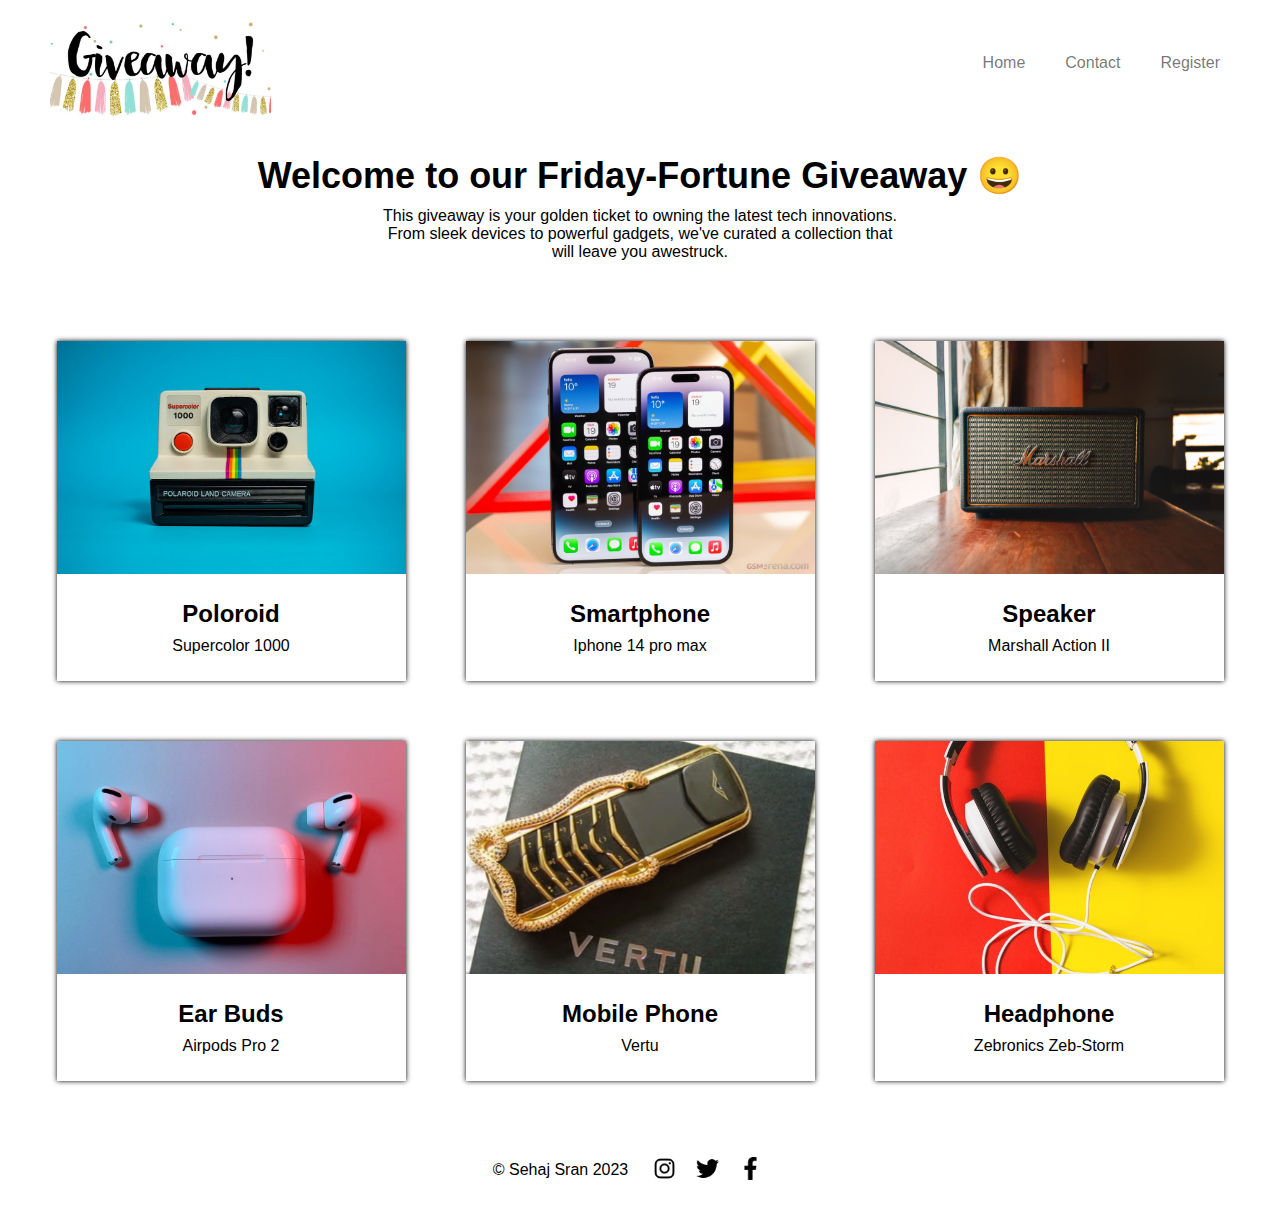
<file: index.html>
<!DOCTYPE html>
<html lang="en">
<head>
    <meta charset="UTF-8">
    <meta name="viewport" content="width=device-width, initial-scale=1.0">
    <title>Home</title>

    <link rel="stylesheet" href="style.css">
</head>
<body>
    <header>
        <div class="giveaway-image">
            <img src="img/giveaway-image.jpg" alt="giveaway-image">

        </div>
        
        <div class="nav-parent">
            <nav>
                <a href="index.html">Home</a>
                <a href="contact.html">Contact</a>
                <a href="register.html">Register</a>
                <!-- <a href="login.html">Login</a> -->
            </nav>
        </div>
    </header>

    <div class="info-about-giveaway">
        <h1>Welcome to our Friday-Fortune Giveaway &#x1F600</h1>
        <p>This giveaway is your golden ticket to owning the latest tech innovations. From sleek devices to powerful gadgets, we've curated a collection that will leave you awestruck.</p>
    </div>

    <div class="parent-container">
        <div class="child-1">
            <div class="product">
                <img src="img/poloroid.jpg" alt="">
                <h2>Poloroid</h2>
                <h3>Supercolor 1000</h3>
            </div>
            <div class="product">
                <img src="img/iphone.jpg" alt="">
                <h2>Smartphone</h2>
                <h3>Iphone 14 pro max</h3>
            </div>
            <div class="product">
                <img src="img/marshall.jpg" alt="">
                <h2>Speaker</h2>
                <h3>Marshall Action II</h3>
            </div>
        </div>

        <div class="child-2">
            <div class="product">
                <img src="img/airpods.jpg" alt="">
                <h2>Ear Buds</h2>
                <h3>Airpods Pro 2</h3>
            </div>
            <div class="product">
                <img src="img/virtu.jpg" alt="">
                <h2>Mobile Phone</h2>
                <h3>Vertu</h3>
            </div>
            <div class="product">
                <img src="img/headphone.jpg" alt="">
                <h2>Headphone</h2>
                <h3>Zebronics Zeb-Storm</h3>
            </div>
        </div>
    </div>

    <footer>
        <div class="copyright">
            &copy; Sehaj Sran 2023
        </div>
        <div class="socials">
            <a href="https://www.instagram.com/velevetxcanyon/" target="_blank">
                <img src="img/socials/5335781_camera_instagram_social media_instagram logo_icon.png" alt="">
            </a>
            
            <a href="https://twitter.com/velevetcanyon" target="_blank">
                <img src="img/socials/5305170_bird_social media_social network_tweet_twitter_icon.png" alt="">
            </a>
            
            <a href="">
                <img src="img/socials/5305153_fb_facebook_facebook logo_icon.png" alt="">
            </a>
            
        </div>
    </footer>


</body>
</html>
</file>
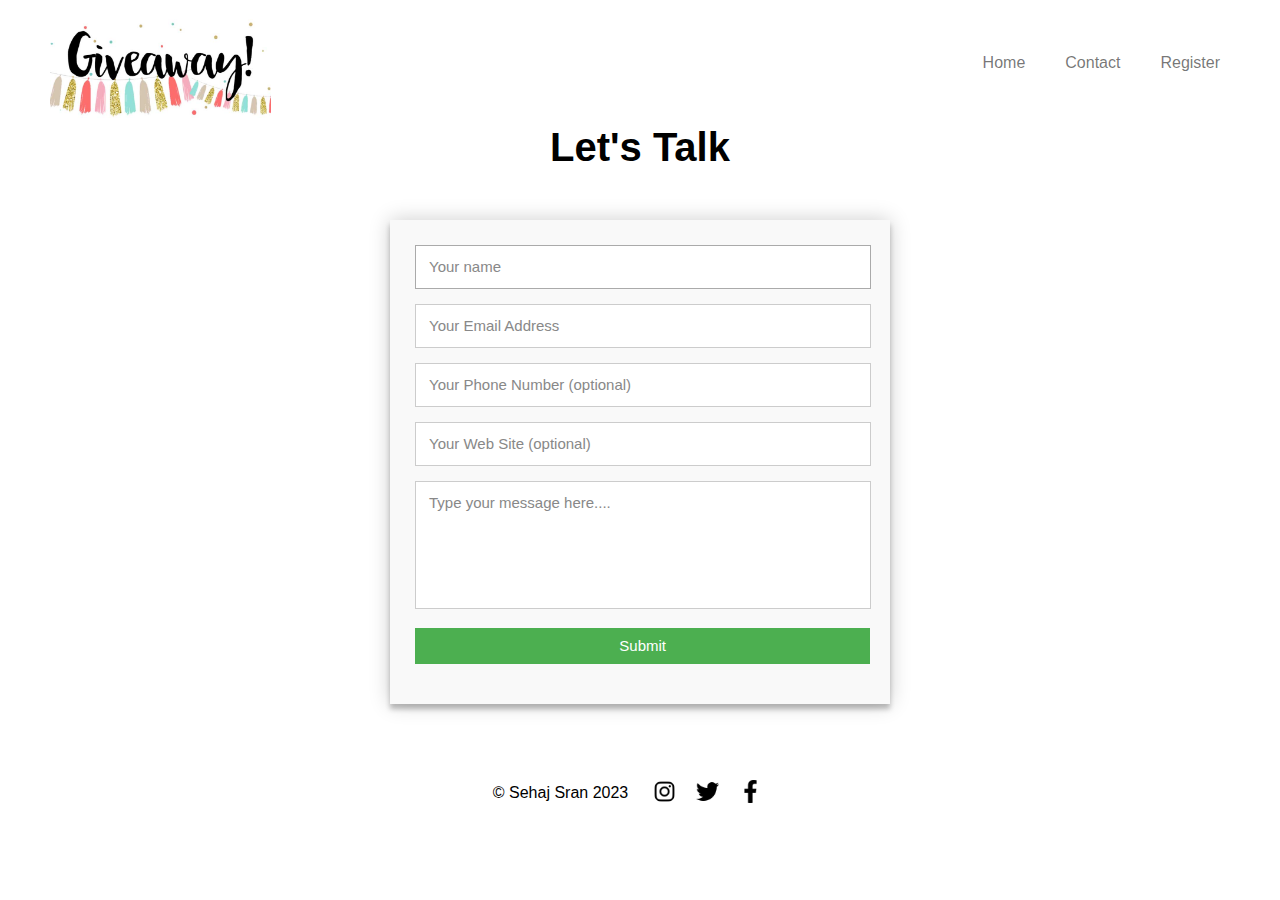
<file: contact.html>
<!DOCTYPE html>
<html lang="en">
<head>
    <meta charset="UTF-8">
    <meta http-equiv="X-UA-Compatible" content="IE=edge">
    <meta name="viewport" content="width=device-width, initial-scale=1.0">
    <title>Contact</title>

    <link rel="stylesheet" href="style.css">

</head>
<body>
    <header>
        <div class="giveaway-image">
            <img src="img/giveaway-image.jpg" alt="giveaway-image">

        </div>
        
        <div class="nav-parent">
            <nav>
                <a href="index.html">Home</a>
                <a href="contact.html">Contact</a>
                <a href="register.html">Register</a>
                <!-- <a href="login.html">Login</a> -->
            </nav>
        </div>
    </header>


    <div class="contact-page">

        <div class="parent-of-contact-and-dot">
            <div class="contact-square-dot"></div>

            <h2 id="contact-main-heading">Let's Talk</h2>
        </div>

        <div class="container">  
            <form id="contact" action="">
              <fieldset>
                <input placeholder="Your name" type="text" tabindex="1" required autofocus name="name">
              </fieldset>
              <fieldset>
                <input placeholder="Your Email Address" type="email" tabindex="2" required name="email">
              </fieldset>
              <fieldset>
                <input placeholder="Your Phone Number (optional)" type="tel" tabindex="3" name="tel">
              </fieldset>
              <fieldset>
                <input placeholder="Your Web Site (optional)" type="url" tabindex="4" name="web_url">
              </fieldset>
              <fieldset>
                <textarea placeholder="Type your message here...." tabindex="5" required name="message"></textarea>
              </fieldset>
              <fieldset>
                <button name="submit" type="submit" id="contact-submit" data-submit="...Sending">Submit</button>
              </fieldset>
            </form>
          </div>
        
    </div>

    <footer>
        <div class="copyright">
            &copy; Sehaj Sran 2023
        </div>
        <div class="socials">
            <a href="https://www.instagram.com/velevetxcanyon/" target="_blank">
                <img src="img/socials/5335781_camera_instagram_social media_instagram logo_icon.png" alt="">
            </a>
            
            <a href="https://twitter.com/velevetcanyon" target="_blank">
                <img src="img/socials/5305170_bird_social media_social network_tweet_twitter_icon.png" alt="">
            </a>
            
            <a href="">
                <img src="img/socials/5305153_fb_facebook_facebook logo_icon.png" alt="">
            </a>
            
        </div>
    </footer>


</body>
</html>
</file>
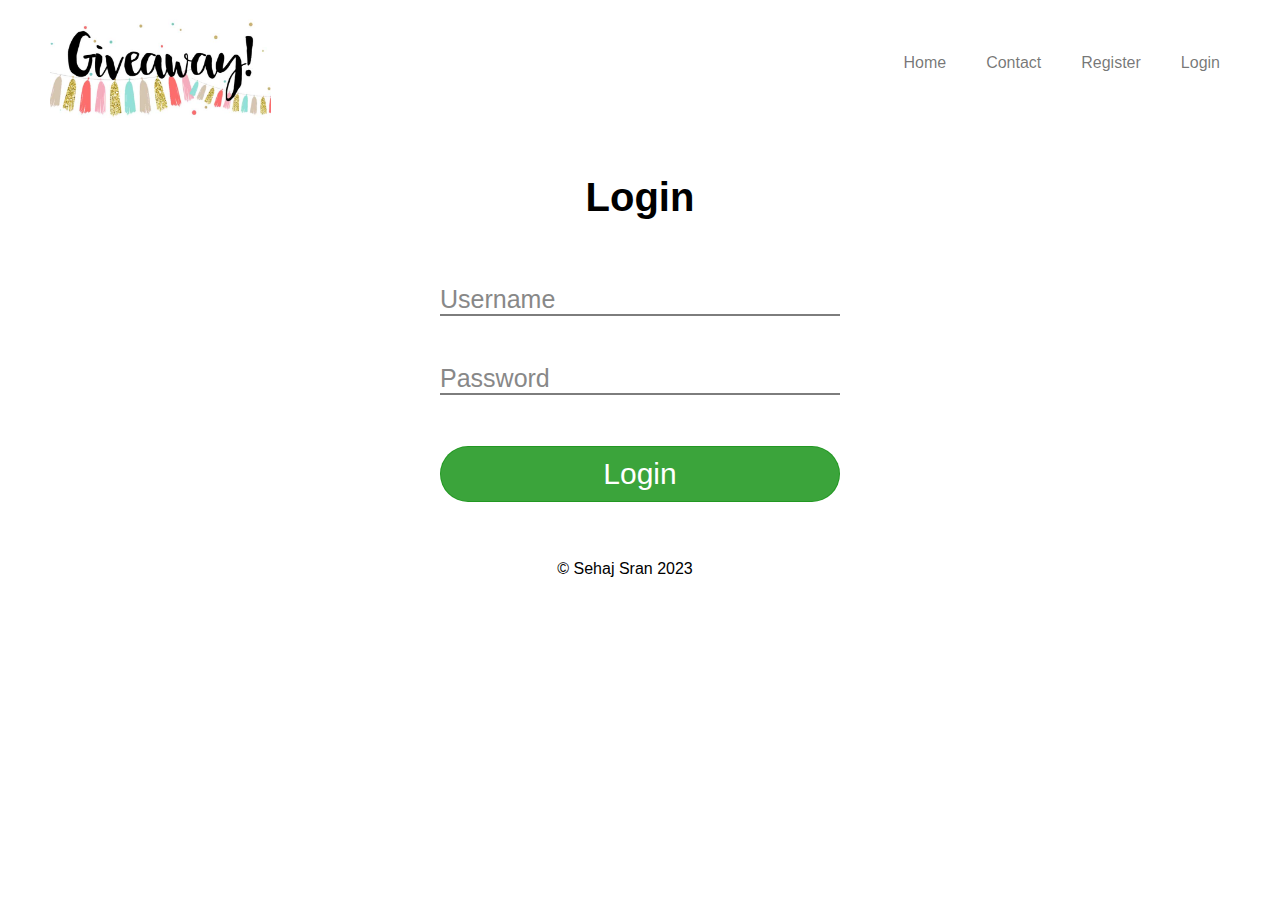
<file: login.html>
<!DOCTYPE html>
<html lang="en">
<head>
    <meta charset="UTF-8">
    <meta name="viewport" content="width=device-width, initial-scale=1.0">
    <title>Login</title>

    <link rel="stylesheet" href="style.css">
</head>
<body>
    <header>
        <div class="giveaway-image">
            <img src="img/giveaway-image.jpg" alt="giveaway-image">

        </div>
        
        <div class="nav-parent">
            <nav>
                <a href="index.html">Home</a>
                <a href="contact.html">Contact</a>
                <a href="register.html">Register</a>
                <a href="login.html">Login</a>
            </nav>
        </div>
    </header>

    <div class="login-parent">
        <div class="login-box">
            <form action="">
            <h2>Login</h2>

                <input class="credentials" type="text" placeholder="Username" required>
                <br>
                <input class="credentials" type="password" placeholder="Password" required>
                <br>
                <button type="submit">Login</button>


            </form>
        </div>
    </div>

    <footer>
        <div class="copyright">
            &copy; Sehaj Sran 2023
        </div>
        <div class="socials">
            
        </div>
    </footer>


</body>
</html>
</file>
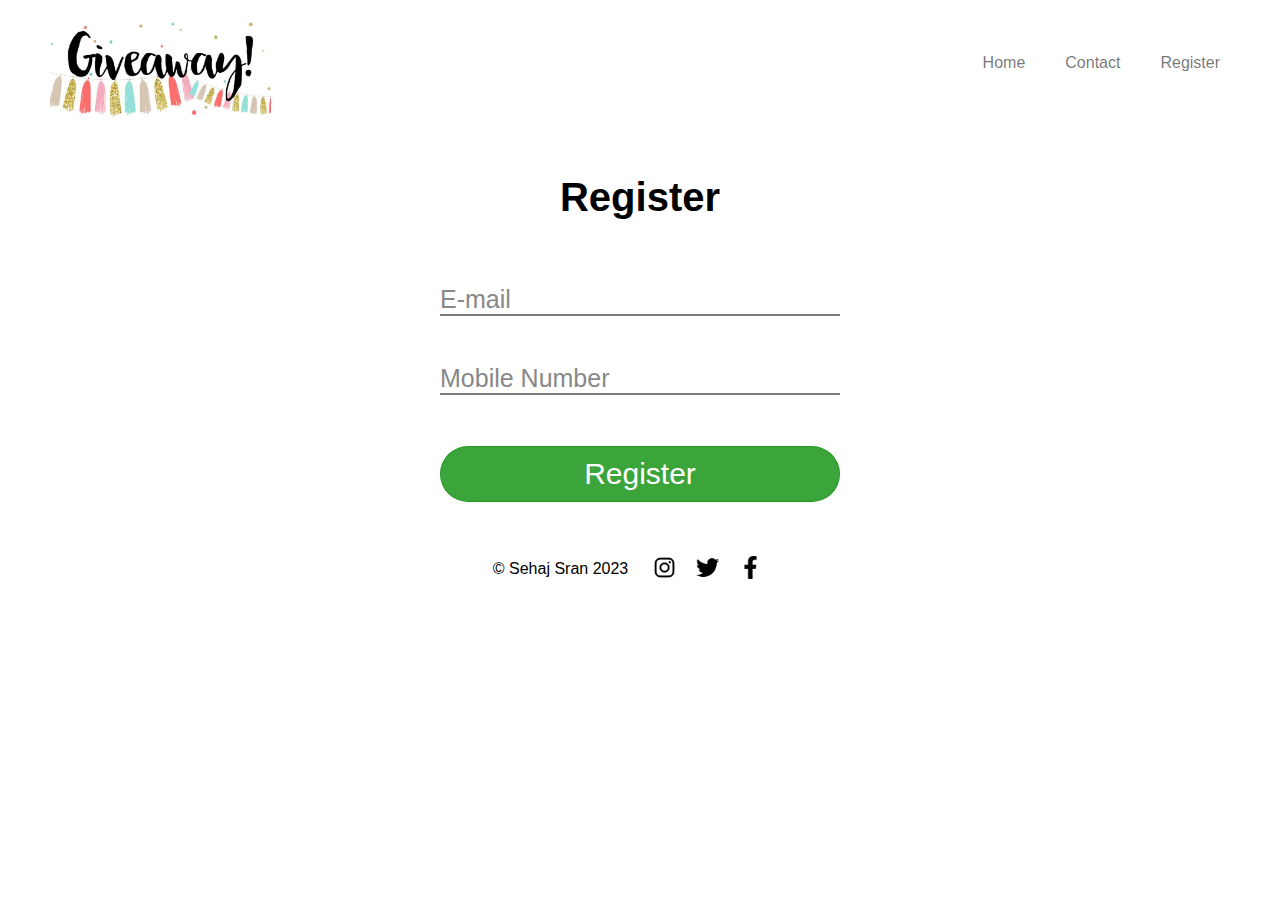
<file: register.html>
<!DOCTYPE html>
<html lang="en">
<head>
    <meta charset="UTF-8">
    <meta name="viewport" content="width=device-width, initial-scale=1.0">
    <title>Register</title>

    <link rel="stylesheet" href="style.css">

    <script>
        

    </script>


</head>
<body>
    <header>
        <div class="giveaway-image">
            <img src="img/giveaway-image.jpg" alt="giveaway-image">

        </div>
        
        <div class="nav-parent">
            <nav>
                <a href="index.html">Home</a>
                <a href="contact.html">Contact</a>
                <a href="register.html">Register</a>
                <!-- <a href="login.html">Login</a> -->
            </nav>
        </div>
    </header>

    <div class="login-parent">
        <div class="login-box">
            <form action="">
            <h2>Register</h2>

                <input class="credentials" type="email" name="email" placeholder="E-mail" required>
                <br>
                <input class="credentials" type="tel" name="tel" placeholder="Mobile Number" required>
                <br>
                <button type="submit">Register</button>


            </form>
        </div>
    </div>

    <footer>
        <div class="copyright">
            &copy; Sehaj Sran 2023
        </div>
        <div class="socials">
            <a href="https://www.instagram.com/velevetxcanyon/" target="_blank">
                <img src="img/socials/5335781_camera_instagram_social media_instagram logo_icon.png" alt="">
            </a>
            
            <a href="https://twitter.com/velevetcanyon" target="_blank">
                <img src="img/socials/5305170_bird_social media_social network_tweet_twitter_icon.png" alt="">
            </a>
            
            <a href="">
                <img src="img/socials/5305153_fb_facebook_facebook logo_icon.png" alt="">
            </a>
            
        </div>
    </footer>


</body>
</html>
</file>
<file: style.css>
* {
    padding: 0; border: 0; margin: 0;
    font-family: 'Segoe UI', Tahoma, Geneva, Verdana, sans-serif;
}

/* header---- */

header {
    display: flex;
    align-items: center;
    position: sticky;
    top: 0;
    background-color: white;
}

.giveaway-image {
    display: flex;
    /* justify-content: center; */
    width: 50%;
    align-items: center;
}


header img {
    height: 125px;
    margin: 0px 0px 0px 50px;
}

nav {
    /* text-align: center; */
    display: flex;
    align-items: center;
    justify-content: right;
    margin: 0px 40px;

    height: 50px;
}

.nav-parent {
    justify-content: right;
    display: flex;
    width: 50%;
}

nav a {
    text-decoration: none;
    color: rgba(0, 0, 0, 0.548);
    padding: 5px 10px;
    margin: 0px 10px;
    transition: 0.4s;
}

nav a:hover {
    color: rgba(0, 0, 0, 0.808);
    transition: 0.3s;
    font-size: 22px;
}


.info-about-giveaway {
    text-align: center;
    margin: 30px 0px 50px 0px;
}

.info-about-giveaway p {
    width: 515px;
    margin: auto;
}

.info-about-giveaway  h1 {
    margin: 10px 0px;
    font-size: 36px;
}

.child-1, .child-2 {
    display: flex;
}

.product {
    box-shadow: 0px 0px 5px black;
    text-align: center;
    height: 340px;
    display: grid;
    margin: 30px;
}

.product h3 {
    font-weight: 400;
    margin-top: -17px;
    font-size: 16px;
}

.product img {
    float: left;
    height: 233px;
    width: 349px;
    /* background-size: cover; */
    object-fit: cover;
}


.parent-container {
    display: grid;
    justify-content: center;
    margin: 10px 0px;
}


footer {
    display: flex;
    justify-content: center;
}

footer .socials {
    display: flex;
    justify-content: center;
    align-items: center;
    margin: 10px 15px;
}

.socials img {
    height: 23px;
    margin: -5px 10px;
}


/* login------- */

.login-parent {
    display: grid;
    justify-content: center;
}

.login-box, form {
    display: grid;
}

.login-box h2 {
    text-align: center;
    margin: 50px;
    font-size: 40px;
}

.credentials {
    border-bottom: 2px solid #00000082;
    margin: 15px 0px;
    /* border-radius: 6px; */
    /* cursor: pointer; */
    font-size: 25px;
    width: 400px;
}

.credentials:focus {
    outline: none;
}

.login-box button {
    border: 1px solid rgba(32, 151, 32, 0.877);
    background-color: rgba(32, 151, 32, 0.877);
    color: white;
    font-size: 30px;
    margin: 18px 0px;
    cursor: pointer;
    border-radius: 35px;
    padding: 10px;
    transition: 0.2s;
}

.login-box button:hover {
    background-color: white;
    border: 1px solid black;
    color: black;
    transition: 0.3s;
}




/* contact----------- */


.parent-of-contact-and-dot {
    display: flex;
    justify-content: center;
}

.contact-square-dot {
    background-color: green;
    height: 10px;
}

.parent-of-contact-and-dot h2 {
    font-size: 40px;
}


.container {
    max-width: 500px;
    width: 100%;
    margin: 0 auto;
  }
  
  #contact input[type="text"],
  #contact input[type="email"],
  #contact input[type="tel"],
  #contact input[type="url"],
  #contact textarea,
  #contact button[type="submit"] {
    font: 400 12px/16px 'Segoe UI', Tahoma, Geneva, Verdana, sans-serif;
  }
  
  #contact {
    background: #F9F9F9;
    padding: 25px;
    margin: 50px 0 40px 0px;
    box-shadow: 0 0 20px 0 rgba(0, 0, 0, 0.2), 0 5px 5px 0 rgba(0, 0, 0, 0.24);
  }
  
  #contact h3 {
    display: block;
    font-size: 30px;
    font-weight: 300;
    margin-bottom: 10px;
  }
  
  #contact h4 {
    margin: 5px 0 15px;
    display: block;
    font-size: 13px;
    font-weight: 400;
  }
  
  fieldset {
    border: medium none !important;
    margin: 0 0 10px;
    min-width: 95%;
    padding: 0;
    width: 95%;
  }
  
  #contact input[type="text"],
  #contact input[type="email"],
  #contact input[type="tel"],
  #contact input[type="url"],
  #contact textarea {
    width: 100%;
    border: 1px solid #ccc;
    background: #FFF;
    margin: 0 0 5px;
    padding: 13px;
    font-size: 15px;
  }
  
  #contact input[type="text"]:hover,
  #contact input[type="email"]:hover,
  #contact input[type="tel"]:hover,
  #contact input[type="url"]:hover,
  #contact textarea:hover {
    -webkit-transition: border-color 0.3s ease-in-out;
    -moz-transition: border-color 0.3s ease-in-out;
    transition: border-color 0.3s ease-in-out;
    border: 1px solid #aaa;
  }
  
  #contact textarea {
    height: 100px;
    max-width: 100%;
    resize: none;
  }
  
  #contact button[type="submit"] {
    cursor: pointer;
    width: 106.5%;
    border: none;
    background: #4CAF50;
    color: #FFF;
    margin: 0 0 5px;
    padding: 10px;
    font-size: 15px;
  }
  
  #contact button[type="submit"]:hover {
    background: #43A047;
    -webkit-transition: background 0.3s ease-in-out;
    -moz-transition: background 0.3s ease-in-out;
    transition: background-color 0.3s ease-in-out;
  }
  
  #contact button[type="submit"]:active {
    box-shadow: inset 0 1px 3px rgba(0, 0, 0, 0.5);
  }
  
  .copyright {
    text-align: center;
    margin: 40px 0px;
  }
  
  #contact input:focus,
  #contact textarea:focus {
    outline: 0;
    border: 1px solid #aaa;
  }
  
  ::-webkit-input-placeholder {
    color: #888;
  }
  
  :-moz-placeholder {
    color: #888;
  }
  
  ::-moz-placeholder {
    color: #888;
  }
  
  :-ms-input-placeholder {
    color: #888;
  }

  



@media only screen and (max-width: 872px) {
    
}
</file>
